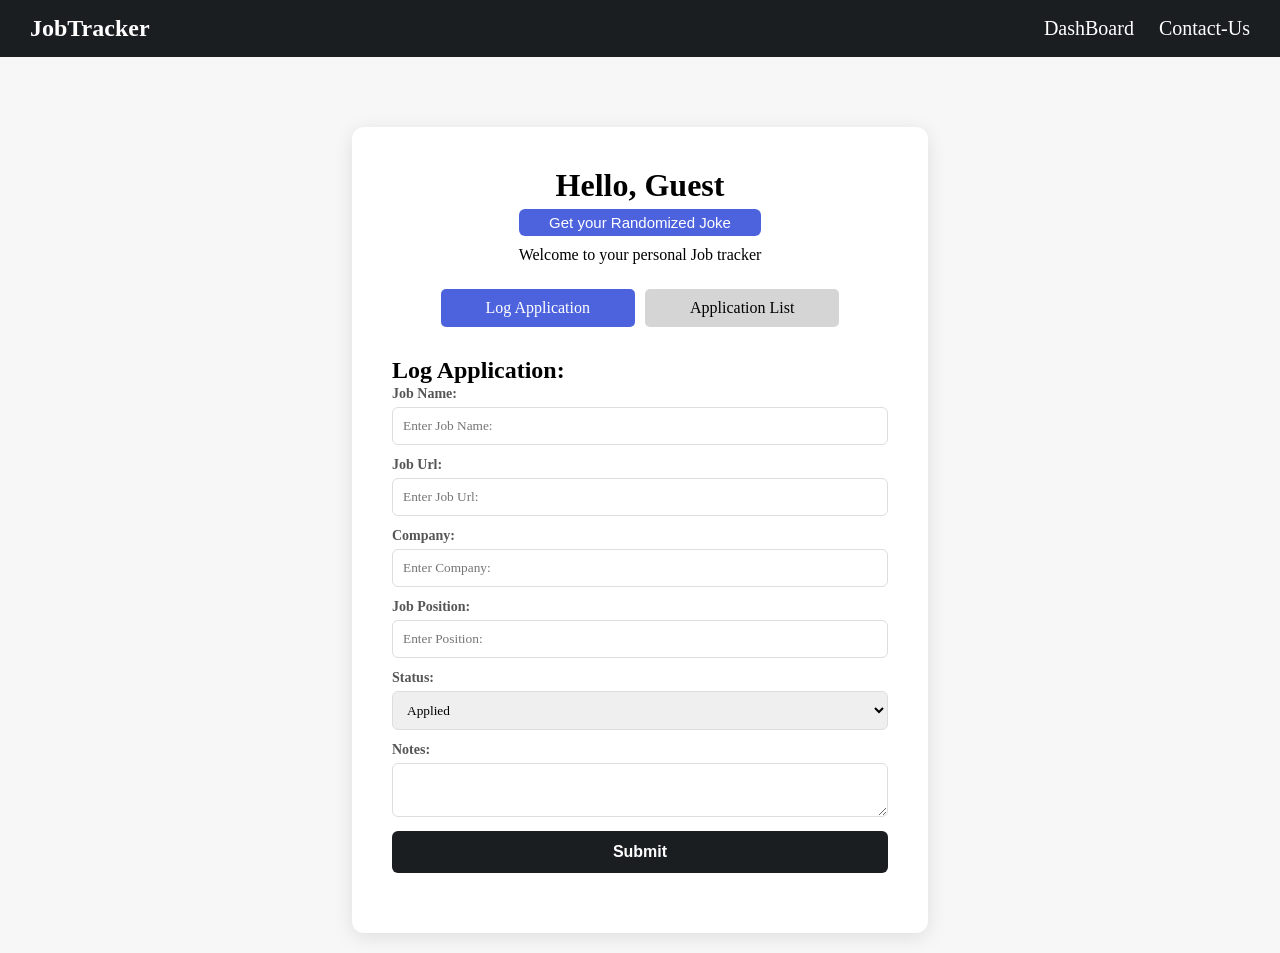
<file: index.html>
<!DOCTYPE html>
<html lang="en">
<head>
    <meta charset="UTF-8">
    <meta name="viewport" content="width=device-width, initial-scale=1.0">
    <title>DashBoard</title>
    <link rel="stylesheet" href="styles.css" />
</head>
<body>
    <nav class="navbar">
        <h1 class="logo">JobTracker</h1>
        <ul class="nav-links">
            <li><a href="index.html">DashBoard</a></li>
            <li><a href="contactUs.html">Contact-Us</a></li>
        </ul>
    </nav>

    <div class="modalDiv detailActive" id="modalShow">
            <div id="modalCard">
                <div id="detailHeader">
                    <h1>Job Details</h1>
                    <div>
                        <button id="deleteBtn">DELETE</button>
                        <button id="exitModalBtn">EXIT</button>
                    </div>
                </div>
                <div id="jobContent">
                    <p>Job Name <span id="jobNameDetail">PlaceHolder</span></p>
                    <p>JobUrl <span id="jobUrlDetail">PlaceHolder</span></p>
                    <p>Company <span id="companyDetail">PlaceHolder</span></p>
                    <p>Position <span id="positionDetail">PlaceHolder</span></p>
                    <p>Status <span id="statusDetail">PlaceHolder</span></p>
                    <p>Job Note: <span id="noteDetail">PlaceHolder</span></p>
                    <button id="editInfoBtn">Edit Info</button>
                </div>
                
            </div>
        </div>

    <main>
        
        <div class="main-container">
            <h1>Hello, Guest</h1>
            <button id="jokeBtn">Get your Randomized Joke</button>
            <p id="jokeOutput" class="Display"></p>
            <p>Welcome to your personal Job tracker</p>

            <div class="label-container">
                <input type="radio" name="tabs" id="tab1" checked>
                <label class="tab-labels" for="tab1">Log Application</label>

                <input type="radio" name="tabs" id="tab2" >
                <label class="tab-labels" for="tab2">Application List</label>

                
                <div class="tab-content" id="content1">
                    <h2>Log Application:</h2>

                    <div class="input-container">
                        <label for="jobNameInput">Job Name:</label> <br />
                        <input id="jobNameInput" type="text" placeholder="Enter Job Name:"> <br />

                        <label for="jobUrlInput">Job Url:</label> <br />
                        <input id="jobUrlInput" type="text" placeholder="Enter Job Url:"> <br />

                        <label for="companyInput">Company:</label> <br />
                        <input id="companyInput" type="text" placeholder="Enter Company:"> <br />

                        <label for="positionInput"> Job Position:</label> <br />
                        <input id="positionInput" type="text" placeholder="Enter Position:"> <br />

                        <label for="statusInput">Status:</label> <br />
                        <select id="statusInput"> 
                            <option value="applied" selected>Applied</option>
                            <option value="interview">Interview</option>
                            <option value="rejected">Rejected</option>
                            <option value="accepted">Accepted</option>
                        </select> <br />

                        <label for="jobNotes">Notes:</label> <br />
                        <textarea id="jobNotes"></textarea> <br />

                        <button id="submitBtn">Submit</button>
                    </div>
                </div>

             <div class="tab-content" id="content2">
                <div class="filter">
                    <button id="filterBtn">Filter</button>
                        <div id="filterInputs" class="filter-active">
                            <input id="companyFilterInput" type="text" placeholder="Company:">
                            <select id="statusFilterInput"> 
                                <option value="">Status Filter</option>
                                <option value="applied">Applied</option>
                                <option value="interview">Interview</option>
                                <option value="rejected">Rejected</option>
                                <option value="accepted">Accepted</option>
                            </select>
                            <button id="clearFiltersBtn">Clear</button>
                            <button id="filterSearchBtn">Search</button>
                        </div>
                </div>
                <table>
                    <thead>
                        <tr>
                            <th>Job Name</th>
                            <th>Url</th>
                            <th>Company</th>
                            <th>Position</th>
                            <th>Status</th>
                        </tr>
                    </thead>
                    <tbody id="tableBody">
                        <tr>
                            
                        </tr>
                    </tbody>
                </table>
            </div>
                
            </div>







        </div>

    </main>
    <script src="script.js"></script>
</body>
</html>
</file>
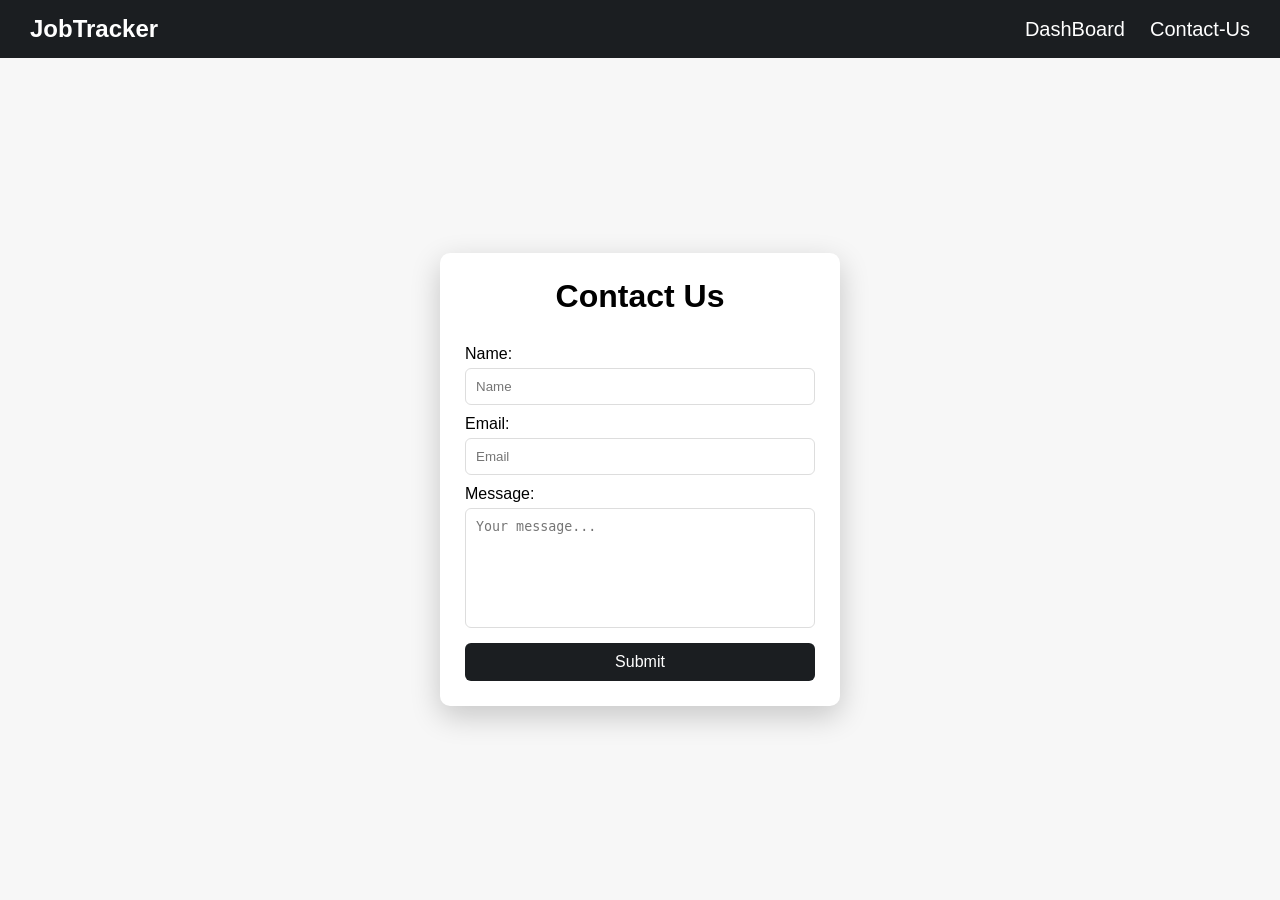
<file: contactUs.html>
<!DOCTYPE html>
<html lang="en">
<head>
    <meta charset="UTF-8">
    <meta name="viewport" content="width=device-width, initial-scale=1.0">
    <title>Contact Us</title>
    <link rel="stylesheet" href="contactStyles.css" />
</head>
<body>
    <nav class="navbar">
        <h1 class="logo">JobTracker</h1>
        <ul class="nav-links">
            <li><a href="index.html">DashBoard</a></li>
            <li><a href="contactUs.html">Contact-Us</a></li>
        </ul>
    </nav>

    <main>
        <div class="container">
            <h1>Contact Us</h1>

            <div class="input-container">
                <label for="nameInput">Name:</label>
                <input id="nameInput" type="text" placeholder="Name">

                <label for="emailInput">Email:</label>
                <input id="emailInput" type="text" placeholder="Email">

                <label for="textArea">Message:</label>
                <textarea id="textArea" placeholder="Your message..."></textarea>

                <button id="submitBtn">Submit</button>
            </div>
        </div>
    </main>
    <script>
        const submitBtn = document.getElementById("submitBtn")

        submitBtn.addEventListener("click", () => {
            alert("Submitted Contact Request(just a demo)")
        })
    </script>
</body>
</html>
</file>
<file: styles.css>
* {
  margin: 0;
  padding: 0;
  
}

body {
  background-color: #f7f7f7;
  min-height: 100vh;
}

.navbar {
  display: flex;
  justify-content: space-between;
  align-items: center;
  background-color: rgb(27, 30, 33);
  color: white;
  padding: 15px 30px;
}

.nav-links {
  list-style: none;
  display: flex;
  gap: 25px;
}

.nav-links a {
  color: white;
  text-decoration: none;
  font-size: 20px;

}

.nav-links a:hover {
  color: #929aab;
  text-decoration: underline;
}

.logo {
  font-weight: 800;
}




main {
  flex-grow: 1;        
  display: flex;
  justify-content: center; 
  align-items: center;     
  padding: 20px;
}


/* Overlay */

.modalDiv {
  position: fixed;
  top: 0;
  left: 0;
  width: 100%;
  height: 100%;
  background: rgba(0, 0, 0, 0.4);

  display: flex;
  justify-content: center;
  align-items: center;

  z-index: 1000;
}

.detailActive {
  display: none;
}

/* Modal card */
#modalCard {
  background: #fff;
  width: 500px;
  max-width: 90%;
  border-radius: 12px;
  padding: 20px;

  display: flex;
  flex-direction: column;
  gap: 15px;

  box-shadow: 0 10px 30px rgba(0, 0, 0, 0.2);

  animation: fadeIn 0.2s ease;
}

/* Header */
#detailHeader {
  display: flex;
  justify-content: space-between;
  align-items: center;
}

#detailHeader h1 {
  font-size: 20px;
}

#detailHeader button {
  background: none;
  border: none;
  font-size: 16px;
  cursor: pointer;
  color: #777;
}

#detailHeader button:hover {
  color: #000;
}

/* Content */
#jobContent {
  display: flex;
  flex-direction: column;
  gap: 10px;
}

/* Each row */
#jobContent p {
  margin: 0;
  padding: 10px 12px;
  background: #f5f5f5;
  border-radius: 6px;

  display: flex;
  justify-content: space-between;
}

/* Label (left side) */
#jobContent p span {
  font-weight: 600;
  color: #333;
}

/* Button */
#jobContent button {
  margin-top: 10px;
  padding: 10px;
  border: none;
  background: rgb(27, 30, 33);
  color: white;
  border-radius: 6px;
  cursor: pointer;
}

#jobContent button:hover {
  background: #444;
}




.main-container {
  width: 40%;
  margin-top: 50px;       
  background-color: #fff; 
  padding: 40px;         
  border-radius: 12px;   
  box-shadow: 0 4px 20px rgba(0, 0, 0, 0.1); 

  display: flex;
  flex-direction: column;
  align-items: center;         
  border: none; 
}

.main-container h1 {
  margin-bottom: 5px;
}

.main-container p {
  margin-bottom: 25px;
}

.input-container label {
  font-weight: 600;
  font-size: 14px;
  color: #555;
}

.input-container input, 
.input-container select, 
.input-container textarea {
  width: 100%;
  padding: 10px;
  margin: 5px 0 10px 0; 
  border: 1px solid #ddd;
  border-radius: 6px;
  box-sizing: border-box; 
  font-family: inherit;
}

#submitBtn {
  width: 100%;
  padding: 12px;
  background-color: rgb(27, 30, 33);
  color: white;
  border: none;
  border-radius: 6px;
  cursor: pointer;
  font-weight: bold;
  font-size: 16px;
  transition: background 0.3s;
}

#submitBtn:hover {
  background-color: #444;
}


input[type="radio"] {
  display: none;
}

.label-container {
  display: flex;
  flex-wrap: wrap;
  justify-content: center; /* centers tabs horizontally */
  gap: 10px;
}

.tab-labels {
  padding: 10px 45px;
  background-color: #d5d5d5;
  border-radius: 5px;
  color: #000;
  cursor: pointer;
  transition: .4s;
}

.tab-content {
  display: none;
  margin: 20px 0;
  width: 100%;
}

input[type="radio"]:checked+.tab-labels {
  background-color: #4d63dd;
  color: #fff;

}

#tab1:checked~#content1,
#tab2:checked~#content2 {
  display: block;
}

table {
  width: 100%;
  border-radius: 15px;
  border-collapse: collapse;
  overflow: hidden;
}

th, td {
  padding: 15px 20px;
  text-align: left;
  border-bottom: 1px solid #ddd;
}

th {
  background-color: rgb(27, 30, 33);
  color: #f7f7f7;
}

tr {
  background-color: #f3f3f3;
  transition: 0.3s;
}

tr:hover {
  background-color: #d3d3d3;
}

#filterBtn {
  font-size: 15px;
  padding: 5px 30px ;
  border-radius: 6px;
  cursor: pointer;
  margin-bottom: 10px;
  border: none;
  background-color: #4d63dd ;
  color: #fff;
}

.filter {
  display: flex;
  justify-content: space-between;
}

.filter-active {
  display: none;
}


#jokeBtn {
  font-size: 15px;
  padding: 5px 30px ;
  border-radius: 6px;
  cursor: pointer;
  margin-bottom: 10px;
  border: none;
  background-color: #4d63dd ;
  color: #fff;
}

.Display {
  display: none;
}
</file>
<file: contactStyles.css>
* {
  margin: 0;
  padding: 0;
  box-sizing: border-box;
}

body {
  background-color: #f7f7f7;
  min-height: 100vh;
  display: flex;
  flex-direction: column;
  font-family: Arial, sans-serif;
}

.navbar {
  display: flex;
  justify-content: space-between;
  align-items: center;
  background-color: rgb(27, 30, 33);
  color: white;
  padding: 15px 30px;
}

.nav-links {
  list-style: none;
  display: flex;
  gap: 25px;
}

.nav-links a {
  color: white;
  text-decoration: none;
  font-size: 20px;
}

.nav-links a:hover {
  color: #929aab;
  text-decoration: underline;
}

.logo {
  font-weight: 800;
}

main {
  flex-grow: 1;
  display: flex;
  justify-content: center;
  align-items: center;
  padding: 20px;
}

.container {
  width: 400px;
  background: white;
  padding: 25px;
  border-radius: 10px;
  box-shadow: 0 10px 30px rgba(0, 0, 0, 0.2);
  display: flex;
  flex-direction: column;
  align-items: center;
}

.container h1 {
  margin-bottom: 20px;
}

.input-container {
  width: 100%;
  display: flex;
  flex-direction: column;
}

.input-container label {
  margin-top: 10px;
  margin-bottom: 5px;
}

.input-container input,
.input-container textarea {
  width: 100%;
  padding: 10px;
  border: 1px solid #ddd;
  border-radius: 6px;
}

textarea {
  height: 120px;
  resize: none;
}

button {
  margin-top: 15px;
  padding: 10px;
  width: 100%;
  border: none;
  border-radius: 6px;
  background-color: rgb(27, 30, 33);
  color: white;
  font-size: 16px;
  cursor: pointer;
}

button:hover {
  background-color: #929aab;
}
</file>
